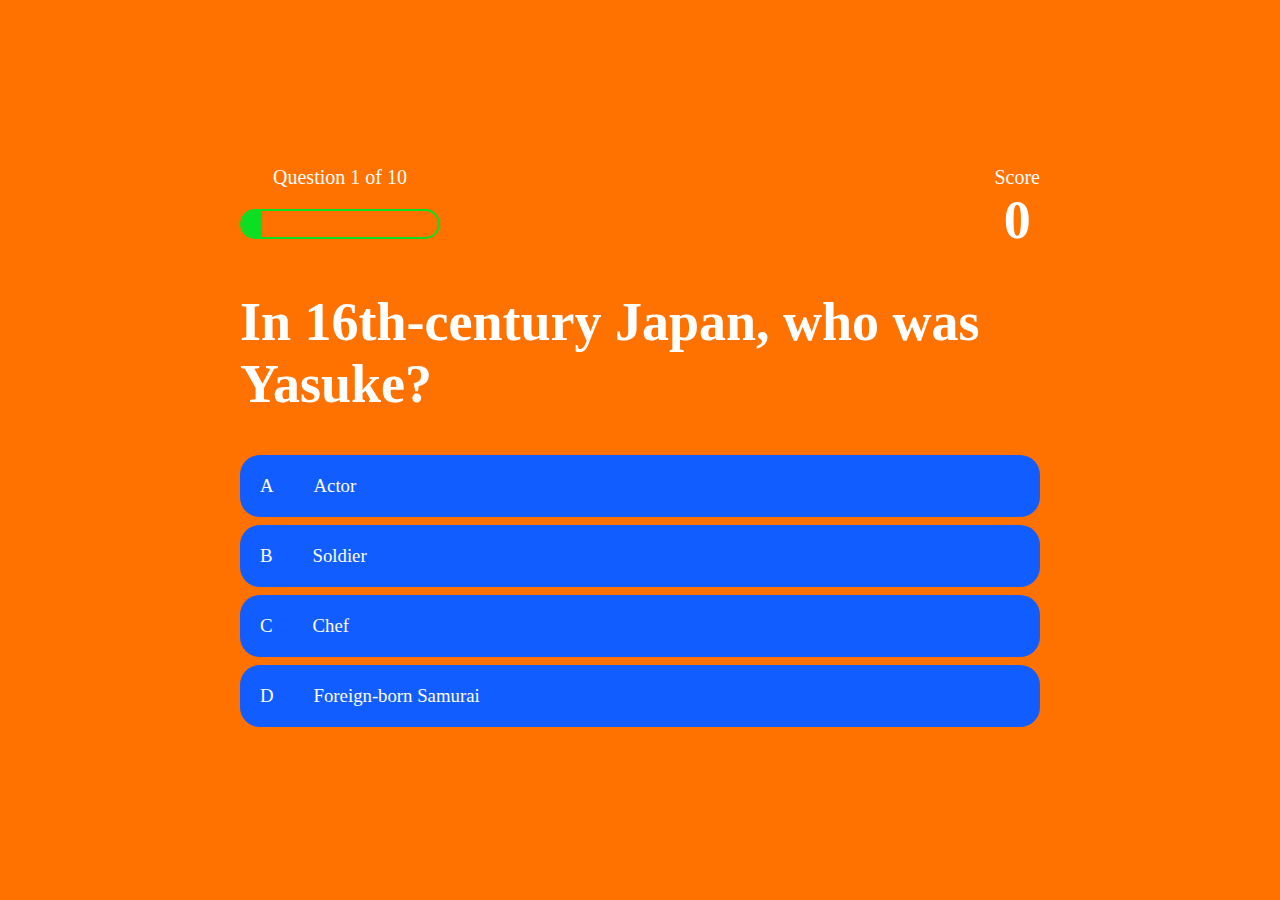
<file: game.html>
<!DOCTYPE html>
<html lang="en">
  <head>
    <meta charset="UTF-8" />
    <meta http-equiv="X-UA-Compatible" content="IE=edge" />
    <meta name="viewport" content="width=device-width, initial-scale=1.0" />
    <title>Quiz Page</title>
    <link rel="stylesheet" href="style.css" />
    <link rel="stylesheet" href="game.css" />
  </head>
  <body>
    <div class="container">
      <div id="game" class="justify-center flex-column">
        <div id="hud">
          <div id="hud-item">
            <p id="progressText" class="hud-prefix">Question</p>
            <div id="progressBar">
              <div id="progressBarFull"></div>
            </div>
          </div>
          <div class="hud-item">
            <p class="hud-prefix">Score</p>
            <h1 class="hud-main-text" id="score">0</h1>
          </div>
        </div>
        <h1 id="question">What is the answer to this question</h1>
        <div class="choice-container">
          <p class="choice-prefix">A</p>
          <p class="choice-text" data-number="1">Choice</p>
        </div>
        <div class="choice-container">
          <p class="choice-prefix">B</p>
          <p class="choice-text" data-number="2">Choice 2</p>
        </div>
        <div class="choice-container">
          <p class="choice-prefix">C</p>
          <p class="choice-text" data-number="3">Choice 3</p>
        </div>
        <div class="choice-container">
          <p class="choice-prefix">D</p>
          <p class="choice-text" data-number="4">Choice 4</p>
        </div>
      </div>
    </div>
    <script src="game.js"></script>
  </body>
</html>
</file>
<file: style.css>
@import url("https://fonts.googleapis.com/css2?family=Nova+Square&display=swap");

:root {
  background-color: #ff7200;
}

* {
  box-sizing: border-box;
  margin: 0;
  padding: 0;
  font-size: 62.5%;
  font-family: bookman oldsyle;
}

h1 {
  font-size: 5.4rem;
  color: #fff;
  margin-bottom: 4rem;
}

h2 {
  font-size: 4.2rem;
  margin-bottom: 4rem;
}

.container {
  width: 100vw;
  height: 100vh;
  display: flex;
  justify-content: center;
  align-items: center;
  max-width: 80rem;
  margin: 0 auto;
  padding: 2rem;
  border-radius: 10px;
}

.flex-column {
  display: flex;
  flex-direction: column;
}

.flex-center {
  justify-content: center;
  align-items: center;
}

.justify-center {
  justify-content: center;
}

.text-center {
  text-align: center;
}

.hidden {
  display: none;
}

.btn {
  font-size: 2.4rem;
  padding: 2rem 0;
  width: 30rem;
  text-align: center;
  margin-bottom: 1rem;
  text-decoration: none;
  color: rgb(28, 26, 26);
  background: linear-gradient(
    90deg,
    #00ffc3 0%,
    #00ffc3 100%
  );
  border-radius: 4px;
}

.btn:hover {
  cursor: pointer;
  box-shadow: 0 0.4rem 1.4rem 0 rgba(8, 114, 244, 0.6);
  transition: transform 150ms;
  transform: scale(1.03);
}

.btn[disabled]:hover {
  cursor: not-allowed;
  box-shadow: none;
  transform: none;
}

#highscore-btn {
  background: linear-gradient(
    90deg,
    #FF1493 0%,
    #FF1493 100%
  );
}

#highscore-btn:hover {
  box-shadow: 0 0.4rem 1.4rem 0 rgba(255, 255, 0, 0.5);
}

.fa-crown {
  font-size: 2.5rem;
  margin-left: 1rem;
}

/* End Page CSS */

.end-form-container {
  width: 100%;
  display: flex;
  flex-direction: column;
  align-items: center;
  max-width: 30rem;
}

input {
  margin-bottom: 1rem;
  width: 20rem;
  padding: 1.5rem;
  font-size: 1.8rem;
  border: none;
  box-shadow: 0 0.1rem 1.4rem 0 rgba(86, 185, 235, 0.5);
}

input::placeholder {
  color: #aaa;
}

#username {
  margin-bottom: 3rem;
  width: 100%;
  outline: none;
}

#end-text {
  font-size: 2.4rem;
  color: #fff;
  text-align: center;
}

#saveScoreBtn {
  border: none;
}

.fa-home {
  margin-left: 1rem;
  font-size: 2rem;
  color: rgb(28, 26, 26);
}
</file>
<file: game.css>
body {
  color: #fff;
}

.choice-container {
  display: flex;
  margin-bottom: 0.8rem;
  width: 100%;
  border-radius: 20px;
  background: rgb(18, 93, 255);
  font-size: 3rem;
  min-width: 80rem;
}

.choice-container:hover {
  cursor: pointer;
  box-shadow: 0 0.4rem 1.4rem 0 rgba(6, 103, 247, 0.5);
  transform: scale(1.02);
  transform: transform 100ms;
}

.choice-prefix {
  padding: 2rem;
  color: white;
}

.choice-text {
  padding: 2rem;
  width: 100%;
}

.correct {
  background: linear-gradient(
    32deg,
    rgba(11, 223, 36) 0%,
    rgb(41, 232, 111) 100%
  );
}

.incorrect {
  background: linear-gradient(
    32deg,
    rgba(230, 29, 29, 1) 0%,
    rgb(224, 11, 11, 1) 100%
  );
}

/* Heads up Display */
#hud {
  display: flex;
  justify-content: space-between;
}

.hud-prefix {
  text-align: center;
  font-size: 2rem;
}

.hud-main-text {
  text-align: center;
}

#progressBar {
  width: 20rem;
  height: 3rem;
  border: 0.2rem solid rgb(11, 223, 36);
  margin-top: 2rem;
  border-radius: 50px;
  overflow: hidden;
}

#progressBarFull {
  height: 100%;
  background: rgb(11, 223, 36);
  width: 0%;
}

@media screen and (max-width: 768px) {
  .choice-container {
    min-width: 40rem;
  }
}
</file>
